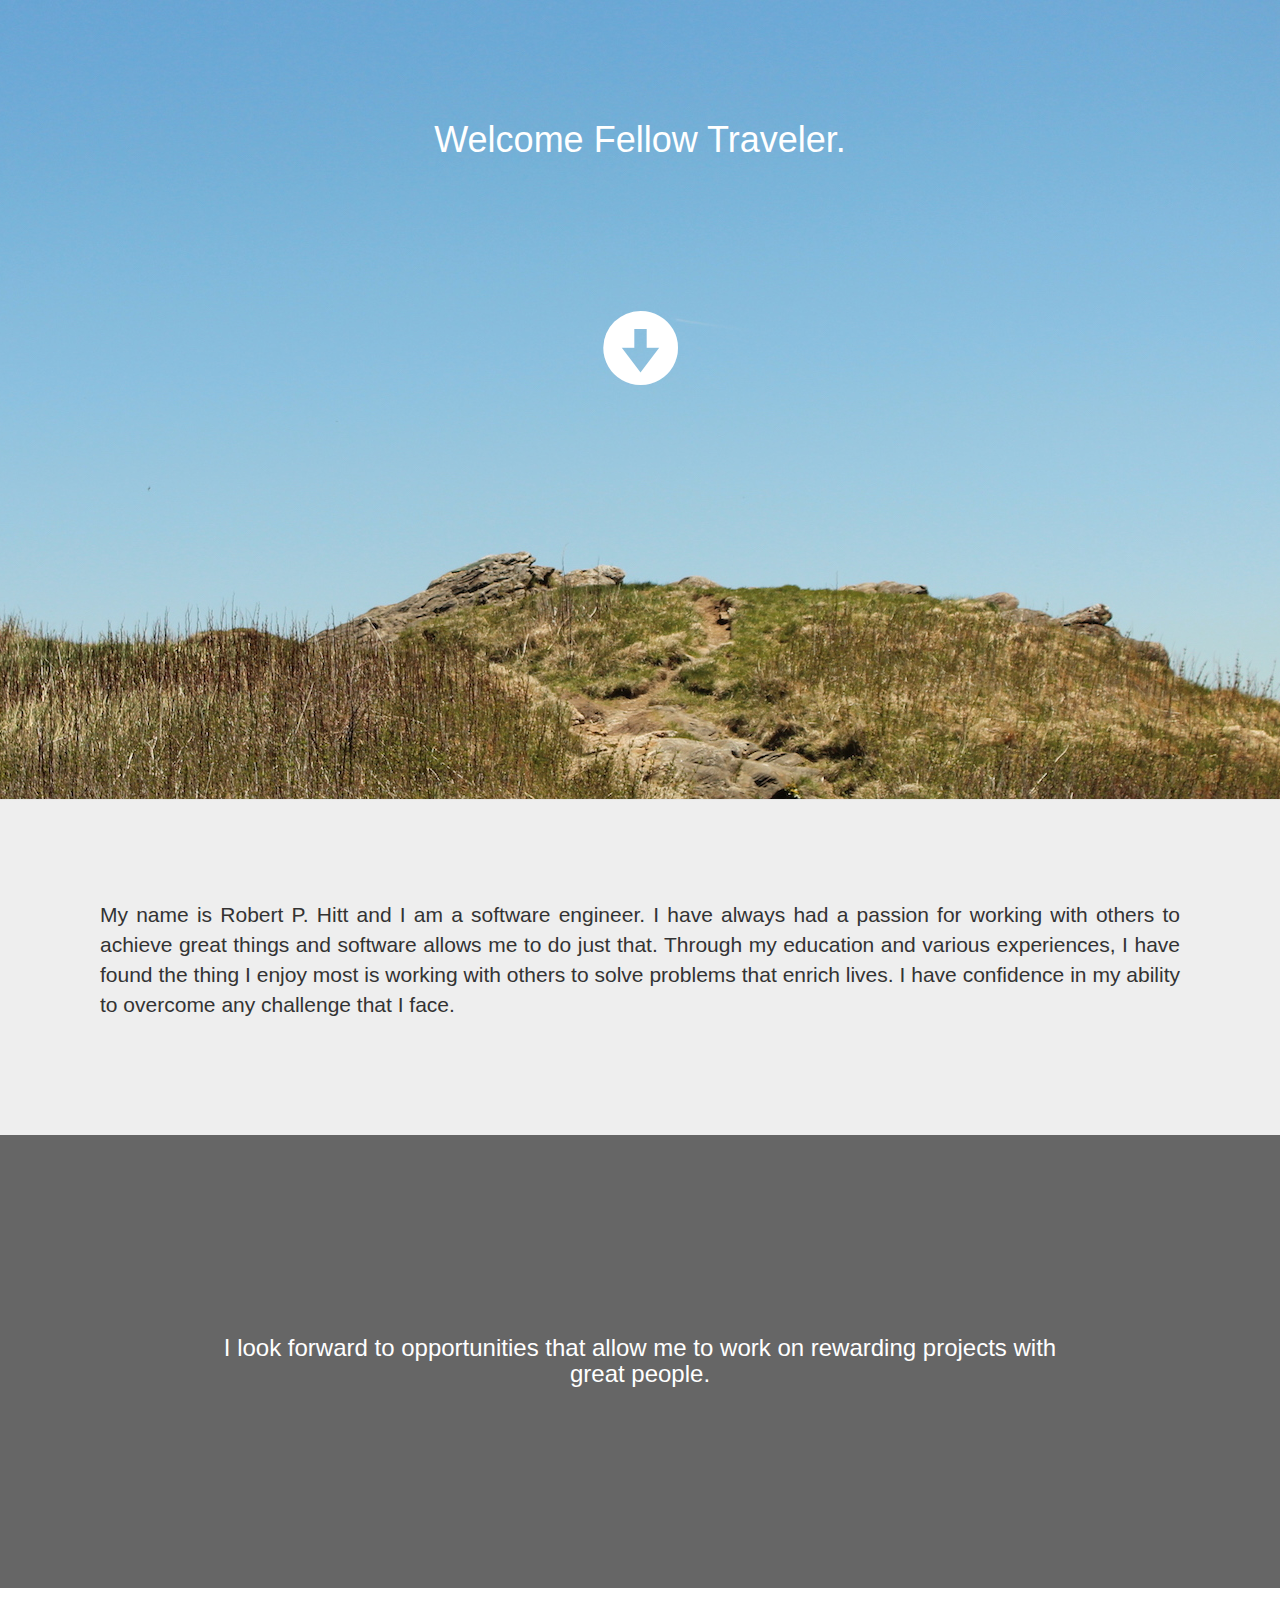
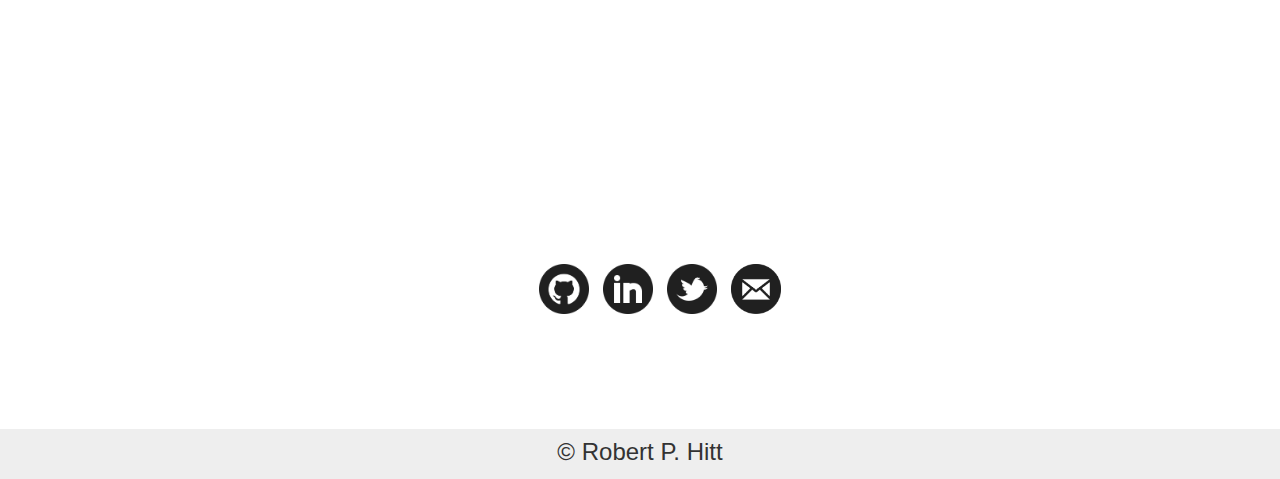
<file: index.html>
<!DOCTYPE html>
<html class=no-js>

<head>
  <meta charset=utf-8>
  <title>Rob Hitt</title>
  <meta name=description content="">
  <meta name=viewport content="width=device-width, initial-scale=1.0">
  <link rel="shortcut icon" href=../images/6dbf3b11.rretro.png> <!-- Place favicon.ico and apple-touch-icon.png in the
    root directory -->
  <link rel=stylesheet href=styles/eeb21081.main.css> <script src=scripts/vendor/3e1dbd5e.modernizr.js> </script> <body>
  <!--[if lt IE 10]>
        <p class="browsehappy">You are using an <strong>outdated</strong> browser. Please <a href="http://browsehappy.com/">upgrade your browser</a> to improve your experience.</p>
    <![endif]-->
  <header class=header>
    <div class=mobile-container>
      <nav class=mobile><img src=../images/6dbf3b11.rretro.png alt="" id=retroLogo class=hidden> <span
          class="span glyphicon glyphicon-align-justify"></span> <span
          class="span glyphicon glyphicon-remove hidden"></span>
        <div class="mobile-nav col-xs-12"><a href=#contactInfo class="col-xs-12 mobile-nav-item">CONTACT</a> <a
            href=http://www.robertphitt.wordpress.com class="col-xs-12 mobile-nav-item">BLOG</a> <a href=#aboutSection
            class="col-xs-12 mobile-nav-item">ABOUT</a> <a href=#projectsSection
            class="col-xs-12 mobile-nav-item">PROJECTS</a> <a
            href="mailto:robhittme@gmail.com?subject=We Want To Hire You Because You're Awesome"
            class="col-xs-12 mobile-nav-item">EMAIL</a> <a href="https://robertphitt.wordpress.com/resume/"
            class="col-xs-12 mobile-nav-item">RESUME</a></div>
      </nav>
    </div>
    <div class=headerContent>
      <ul class="headerNav hidden" id=headerNav>
        <li class=push id=myName>
          <h1>Robert P. Hitt</h1>
        </li>
        <li class=pull><a href="mailto:robhittme@gmail.com?subject=We Want To Hire You Because You're Awesome">EMAIL</a>
        </li>
        <li class=pull><a href=#projectsSection>PROJECTS</a></li>
        <li class=pull><a href=#aboutSection>ABOUT</a></li>
        <li class=pull><a
              href=#contactInfo>CONTACT</a></li>
        <li class=pull><a href="https://robertphitt.wordpress.com/resume/">RESUME</a></li>
      </ul>
    </div>
    <div class="intro col-xs-12">
      <h1>Welcome Fellow Traveler.</h1>
          <br><br><br>
        <div class=col-xs-12><a href=#aboutSection class=arrowDown id=arrowDown><span
              class="circle glyphicon glyphicon-circle-arrow-down"></span></a></div>
      </div>
  </header>
  <div class=jumbotron id=aboutSection>
    <p>My name is Robert P. Hitt and I am a software engineer. I have always had a passion for working with others to achieve great things and software allows me to do just that. Through my education and various experiences, I have found the thing I enjoy most is working with others to solve problems that enrich lives. I have confidence in my ability to overcome any challenge that I face.</p>
  </div>
  <div class=secondPic>
    <h3>I look forward to opportunities that allow me to work on rewarding projects with great people.</h3>
  </div>
  <div class=thirdPic>
    <div class=footer id=contactInfo>
      <div class=footerContent>
        <ul class=footerNav>
          <h1>Let's Chat.</h1>
          <h3><a href=tel:1-803-553-0893>803-553-0893</a></h3>
          <li><a href=https://github.com/robhittme> <img src=images/ce4f263b.github7.png alt=""></a></li>
          <li><a href=http://www.linkedin.com/pub/robert-hitt/80/68/71a> <img src=images/82e7b964.linkedin-128.png
              alt=""></a></li>
          <li><a href=http://www.twitter.com/robhittme> <img src=images/a1c780b3.twitter-128.png alt=""></a></li>
          <li><a href="mailto:robhittme@gmail.com?subject=We Want You Because You're Awesome"><img
                src=../images/ffe2fb8d.mail.png alt=""></a></li>
        </ul>
      </div>
    </div>
  </div>
  <footer>
    <h3>© Robert P. Hitt</h3>
  </footer>
  <script src=scripts/4776dee8.vendor.js> </script> <script>
    $(document).scroll(function () {
      var y = $(this).scrollTop();
      if (y > 750) {
        $('#headerNav').removeClass('hidden');
        $('#headerNav').fadeIn('slow');
        $('.mobile-container').addClass('height-change');
        $('#retroLogo').removeClass('hidden');
      } else {
        $('#headerNav').fadeOut();
        $('.mobile-container').removeClass('height-change');
        $('#retroLogo').addClass('hidden');


      }
    });

    $('#retroLogo').click(function () {
      $("html, body").animate({
        scrollTop: 0
      }, 600);
      return false;
    });

    $('#myName').click(function () {
      $("html, body").animate({
        scrollTop: 0
      }, 600);
      return false;
    });

    $('#arrowDown').click(function () {
      var y = $(this).scrollTop();
      if (y > 750) {
        $('#headerNav').removeClass('hidden');
        $('#headerNav').fadeIn('slow');
      }
      return false;
    });

    $('#resume').click(function () {
      $('#resumeSection').toggleClass('hidden');
      return false;
    });

    $('#closeResume').click(function () {
      $('#resumeSection').toggleClass('hidden');
      return false;
    });

    $('.span').click(function () {
      $(this).toggleClass('expanded').siblings('div').slideToggle();
      $('.glyphicon-align-justify').toggleClass('hidden');
      $('.glyphicon-remove').toggleClass('hidden');
    });
    $('.mobile-nav-item').click(function () {
      $('.span').toggleClass('expanded').siblings('div').slideToggle();
      $('.glyphicon-align-justify').toggleClass('hidden');
      $('.glyphicon-remove').toggleClass('hidden');
    });
  </script><!-- Google Analytics: change UA-XXXXX-X to be your site's ID. -->
  <script>
    (function (b, o, i, l, e, r) {
      b.GoogleAnalyticsObject = l;
      b[l] || (b[l] =
        function () {
          (b[l].q = b[l].q || []).push(arguments)
        });
      b[l].l = +new Date;
      e = o.createElement(i);
      r = o.getElementsByTagName(i)[0];
      e.src = '//www.google-analytics.com/analytics.js';
      r.parentNode.insertBefore(e, r)
    }(window, document, 'script', 'ga'));
    ga('create', 'UA-XXXXX-X');
    ga('send', 'pageview');
  </script>
  <script src=scripts/6b5da0e8.plugins.js> </script> <script src=scripts/d182a6b6.main.js> </script>
</file>
